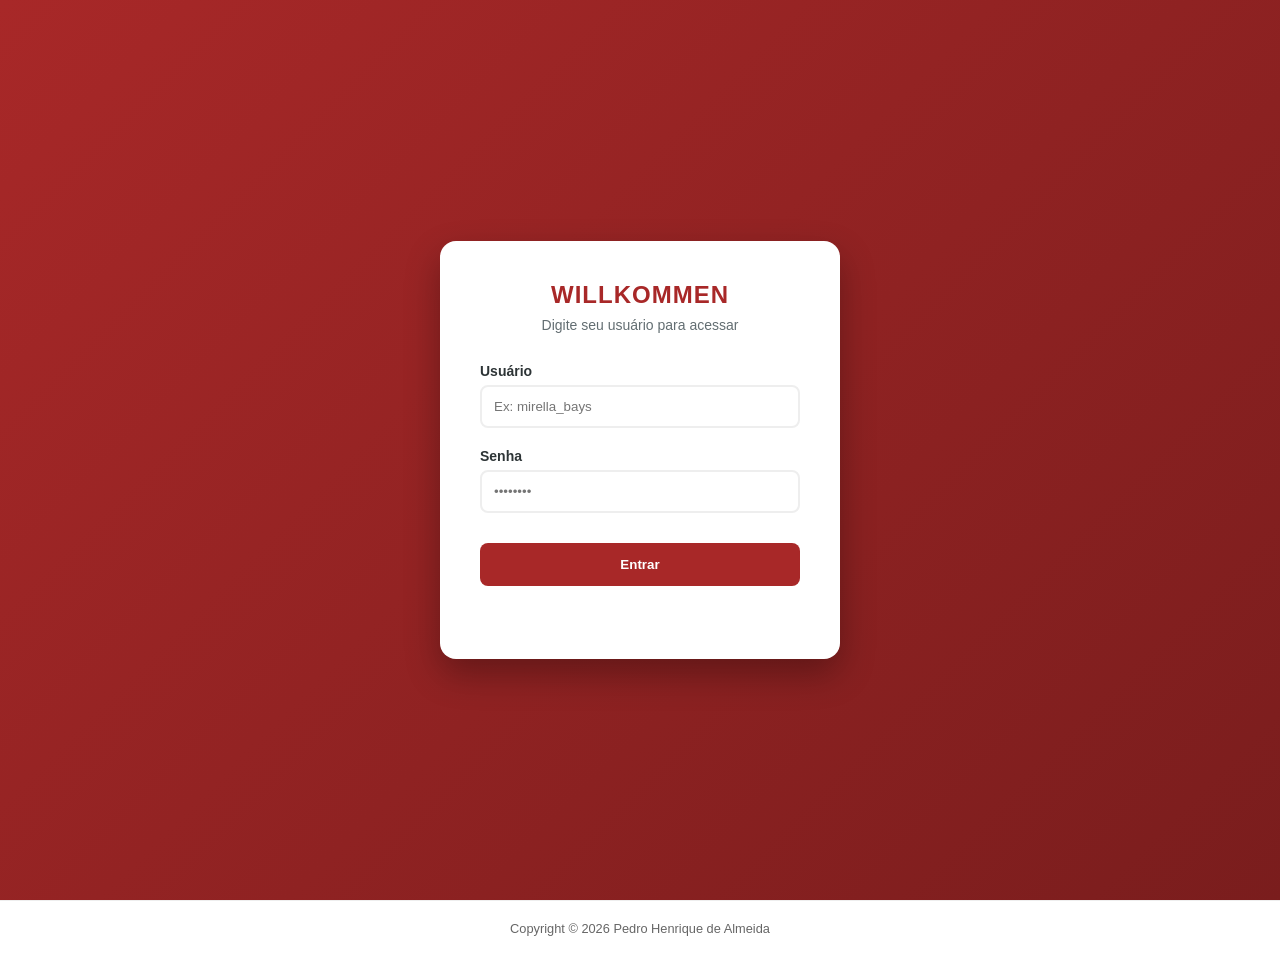
<file: index.html>
<!DOCTYPE html>
<html lang="pt-br">
<head>
    <meta charset="UTF-8">
    <meta name="viewport" content="width=device-width, initial-scale=1.0">
    <title>Login | Portal Mirella Bays</title>
    <link rel="stylesheet" href="login-style.css">
</head>
<body>

    <main class="login-container">
        <section class="login-card">
            <header>
                <h1>Willkommen</h1>
                <p>Digite seu usuário para acessar</p>
            </header>

            <form id="login-form">
                <div class="input-group">
                    <label for="username">Usuário</label>
                    <input type="text" id="username" placeholder="Ex: mirella_bays" required>
                </div>

                <div class="input-group">
                    <label for="password">Senha</label>
                    <input type="password" id="password" placeholder="••••••••" required>
                </div>

                <button type="submit" id="btn-login">Entrar</button>
            </form>
            
            <div id="login-message"></div>
        </section>
    </main>
    <footer style="text-align: center; padding: 20px; color: #666; font-size: 0.8rem;">
        Copyright &copy; 2026 Pedro Henrique de Almeida
    </footer>

    <script src="login.js"></script>
</body>
</html>
</file>
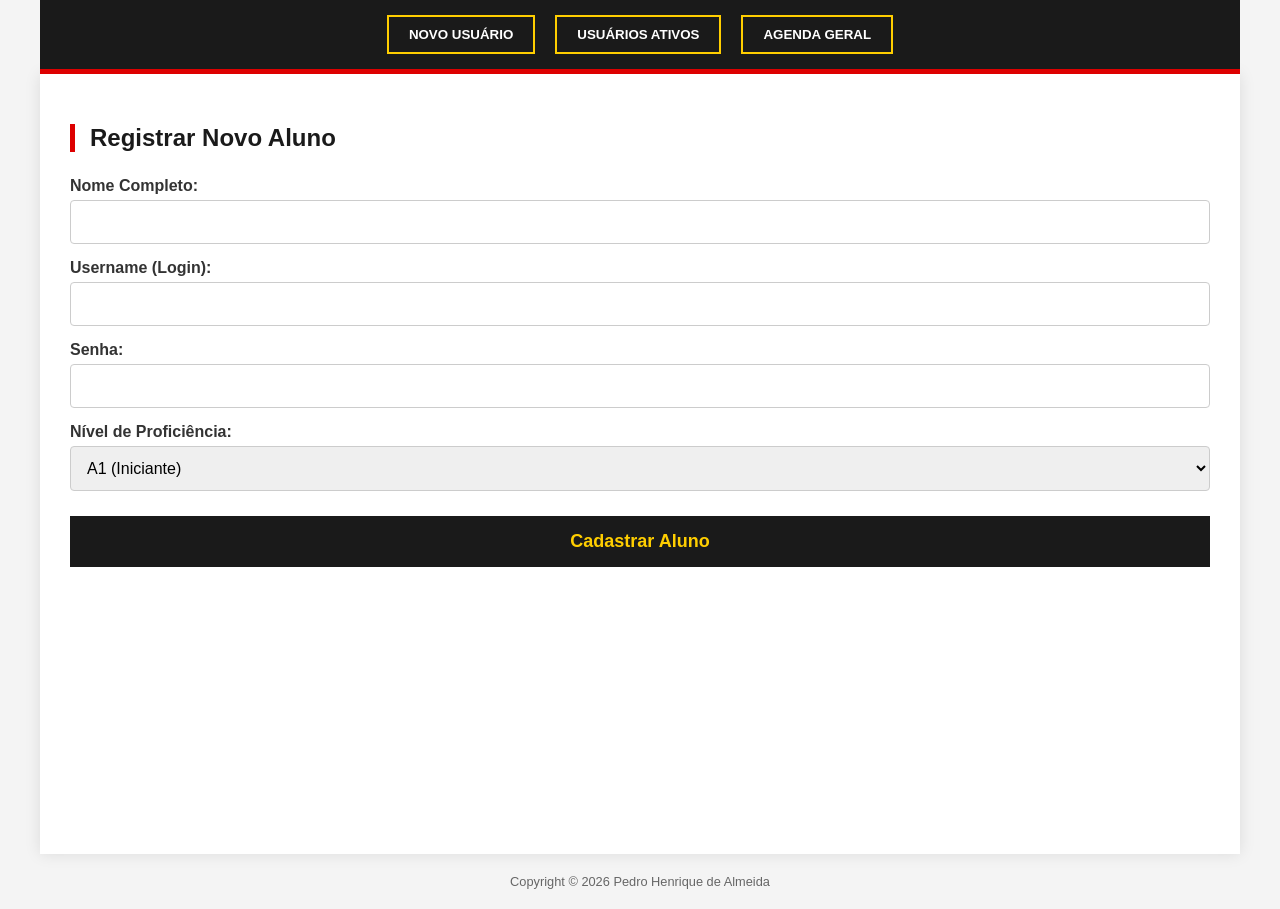
<file: admin.html>
<!DOCTYPE html>
<html lang="pt-br">
<head>
    <meta charset="UTF-8">
    <meta name="viewport" content="width=device-width, initial-scale=1.0">
    <title>Portal Adm - Mirella Bays</title>
    <link rel="stylesheet" href="style.css">
</head>
<body>

    <div class="admin-wrapper">
        <nav class="admin-nav">
            <button onclick="mostrarAba('aba-novo-usuario')">Novo Usuário</button>
            <button onclick="mostrarAba('aba-lista-usuarios')">Usuários Ativos</button>
            <button onclick="mostrarAba('aba-agenda-geral')">Agenda Geral</button>
        </nav>

        <main class="admin-content">
            
            <section id="aba-novo-usuario" class="tab-content">
                <h2>Registrar Novo Aluno</h2>
                <form id="form-cadastro-aluno">
                    <div class="field">
                        <label>Nome Completo:</label>
                        <input type="text" id="reg-nome" required>
                    </div>
                    <div class="field">
                        <label>Username (Login):</label>
                        <input type="text" id="reg-user" required>
                    </div>
                    <div class="field">
                        <label>Senha:</label>
                        <input type="password" id="reg-senha" required>
                    </div>
                    <div class="field">
                        <label>Nível de Proficiência:</label>
                        <select id="reg-nivel">
                            <option value="A1">A1 (Iniciante)</option>
                            <option value="A2">A2 (Básico)</option>
                            <option value="B1">B1 (Intermediário)</option>
                            <option value="B2">B2 (Avançado)</option>
                            <option value="C1">C1 (Proficiente)</option>
                        </select>
                    </div>
                    <button type="button" class="btn-save" onclick="salvarNovoUsuario()">Cadastrar Aluno</button>
                </form>
            </section>

            <section id="aba-lista-usuarios" class="tab-content" style="display:none;">
                <h2>Gestão de Alunos Ativos</h2>
                <div id="container-lista-alunos">
                    <p>Carregando alunos...</p>
                </div>

                <div id="detalhes-aluno" class="detalhes-container" style="display:none;">
                    <hr>
                    <h3 id="nome-aluno-selecionado">Aluno: Nome</h3>
                    
                    <div class="acoes-admin">
                        <h4>Ações de Gestão</h4>
                        <button class="btn-danger" onclick="excluirUsuario()">Excluir Aluno</button>
                        <select id="edit-nivel-aluno">
                            <option value="A1">Mudar para A1</option>
                            <option value="A2">Mudar para A2</option>
                            <option value="B1">Mudar para B1</option>
                            <option value="B2">Mudar para B2</option>
                        </select>
                        <button onclick="atualizarNivel()">Atualizar Nível</button>
                    </div>

                    <div class="mural-gestao">
                        <h4>Mural do Aluno</h4>
                        <textarea id="msg-mural" placeholder="Escrever nova mensagem no mural..."></textarea>
                        <button onclick="publicarNoMural()">Publicar no Mural</button>
                        <div id="lista-mural-aluno">
                            </div>
                    </div>

                    <div class="agenda-gestao">

                        <h4>Agendar Aula</h4>

                        <input type="date" id="data-aula">

                        <input type="time" id="hora-aula">

                        <button onclick="agendarAula()">Marcar Aula</button>

                    </div>
                </div>
            </section>

            <section id="aba-agenda-geral" class="tab-content" style="display:none;">
                <h2>Agenda Geral de Aulas</h2>
                <div id="calendario-admin">
                    </div>
                </footer>
            </section>

        </main>
    </div>
    <footer style="text-align: center; padding: 20px; color: #666; font-size: 0.8rem;">
        Copyright &copy; 2026 Pedro Henrique de Almeida
    </footer>

    <script src="admin.js"></script>
</body>
</html>
</file>
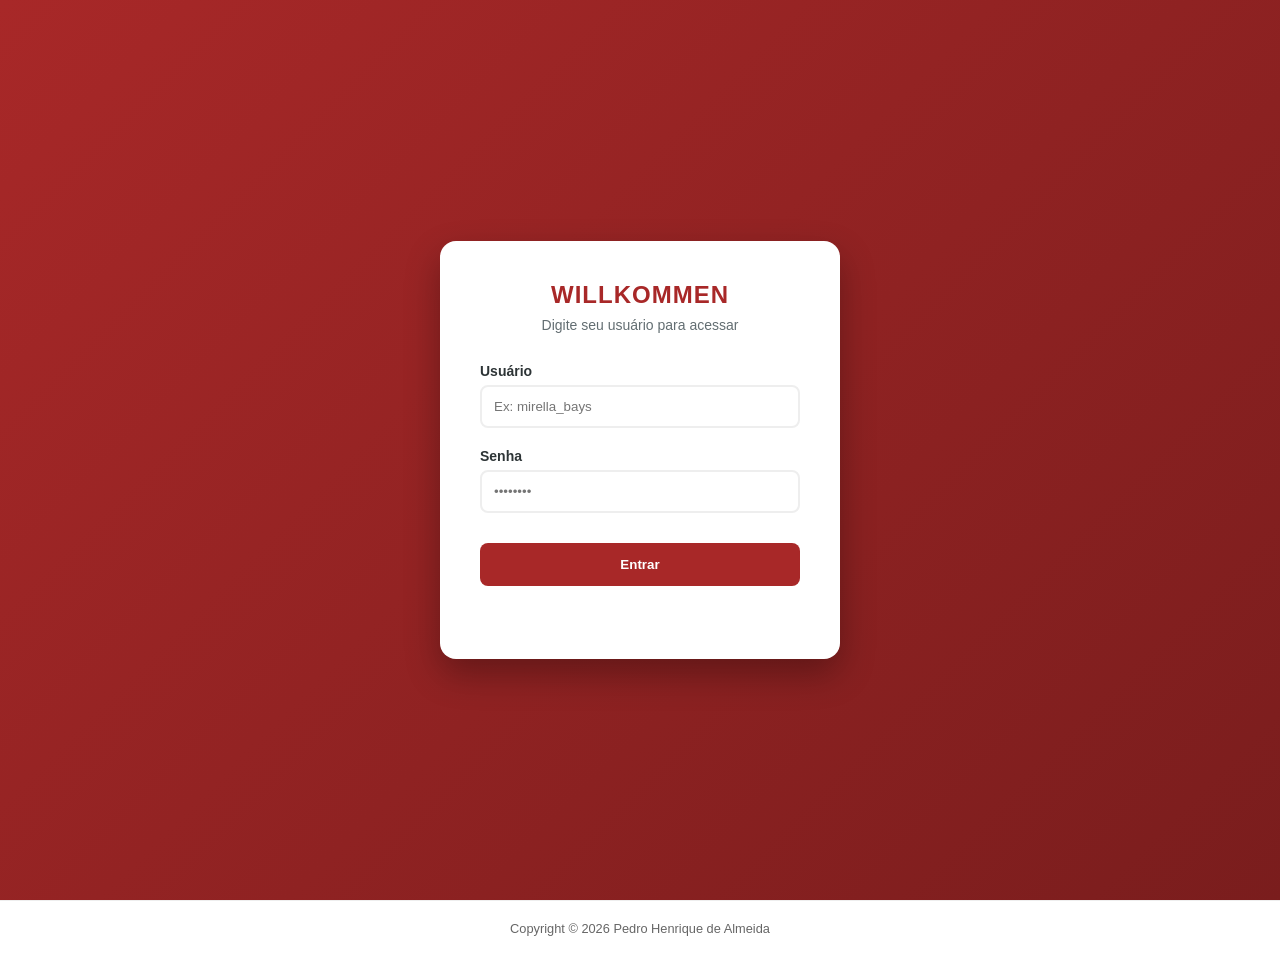
<file: aluno.html>
<!DOCTYPE html>
<html lang="pt-br">
<head>
    <meta charset="UTF-8">
    <meta name="viewport" content="width=device-width, initial-scale=1.0">
    <title>Área do Aluno - Mirella Bays</title>
    <link rel="stylesheet" href="style-aluno.css">
</head>
<body>

    <div class="aluno-wrapper">
        <header class="aluno-header">
            <h1 id="boas-vindas">Willkommen!</h1>
            <div class="info-badge">
                <span id="label-nivel">Nível: --</span>
            </div>
        </header>

        <main class="aluno-grid">
            <section class="mural-aluno">
                <h2>📢 Mural de Recados</h2>
                <div id="mural-texto">
                    <p>Carregando mensagens da Mirella...</p>
                </div>
            </section>

            <section class="agenda-aluno">
                <h2>📅 Minhas Aulas</h2>
                <div id="agenda-aluno">
                    </div>
            </section>
        </main>
        
        <button class="btn-logout" onclick="window.location.href='index.html'">Sair</button>
    </div>

    <script src="aluno.js"></script>
</body>
</html>
</file>
<file: login-style.css>
:root {
    /* Um vermelho mais sofisticado e menos "alerta" */
    --primary-red: #a82828; 
    --dark-red: #7a1d1d;
    --bg-color: #f4f7f6;
    --white: #ffffff;
}

/* Reset básico para garantir que nada empurre o conteúdo */
* {
    margin: 0;
    padding: 0;
    box-sizing: border-box;
}

body, html {
    width: 100%;
    height: 100%; /* Fundamental para a centralização */
    font-family: 'Segoe UI', sans-serif;
    /* Aplicando o fundo vermelho de forma suave */
    background: linear-gradient(135deg, var(--primary-red) 0%, var(--dark-red) 100%);
    background-attachment: fixed;
}

/* CENTRALIZAR */
.login-container {
    display: flex;
    justify-content: center; /* Centraliza na horizontal */
    align-items: center;     /* Centraliza na vertical */
    min-height: 100vh;      /* Garante que ocupe a altura toda da tela */
    padding: 20px;
}

.login-card {
    background-color: var(--white);
    padding: 40px;
    border-radius: 16px;
    box-shadow: 0 15px 35px rgba(0, 0, 0, 0.3);
    width: 100%;
    max-width: 400px;
    text-align: center;
}

/* Estilo do Título */
header h1 {
    color: var(--primary-red);
    font-size: 24px;
    margin-bottom: 8px;
    text-transform: uppercase;
    letter-spacing: 1px;
}

header p {
    color: #636e72;
    margin-bottom: 30px;
    font-size: 14px;
}

/* Campos de Entrada */
.input-group {
    text-align: left;
    margin-bottom: 20px;
}

.input-group label {
    display: block;
    margin-bottom: 6px;
    font-weight: 600;
    color: #2d3436;
    font-size: 14px;
}

input {
    width: 100%;
    padding: 12px;
    border: 2px solid #eee;
    border-radius: 8px;
    outline: none;
    transition: 0.3s;
}

input:focus {
    border-color: var(--primary-red);
}

/* Botão */
button {
    width: 100%;
    padding: 14px;
    background-color: var(--primary-red);
    color: white;
    border: none;
    border-radius: 8px;
    font-weight: bold;
    cursor: pointer;
    transition: 0.3s;
    margin-top: 10px;
}

button:hover {
    background-color: var(--dark-red);
    transform: translateY(-2px);
}
footer {
    margin-top: auto;
    width: 100%;
    border-top: 1px solid #eee;
}

/* Mensagens */
#login-message {
    margin-top: 15px;
    color: var(--primary-red);
    font-size: 13px;
    min-height: 18px; /* Evita que o card "pule" quando a mensagem aparece */
}
</file>
<file: style.css>
/* Configurações Globais */
:root {
    --preto: #1a1a1a;
    --vermelho: #DD0000;
    --ouro: #FFCE00;
    --branco: #ffffff;
    --cinza-claro: #f4f4f4;
    --cinza-texto: #333;
}

body {
    font-family: 'Segoe UI', Tahoma, Geneva, Verdana, sans-serif;
    background-color: var(--cinza-claro);
    color: var(--cinza-texto);
    margin: 0;
    padding: 0;
}

.admin-wrapper {
    max-width: 1200px;
    margin: 0 auto;
}

/* Menu de Navegação */
.admin-nav {
    background-color: var(--preto);
    display: flex;
    justify-content: center;
    padding: 15px 0;
    border-bottom: 5px solid var(--vermelho);
    position: sticky;
    top: 0;
    z-index: 100;
}

.admin-nav button {
    background: transparent;
    color: var(--branco);
    border: 2px solid var(--ouro);
    padding: 10px 20px;
    margin: 0 10px;
    cursor: pointer;
    font-weight: bold;
    text-transform: uppercase;
    transition: 0.3s;
}

.admin-nav button:hover {
    background-color: var(--ouro);
    color: var(--preto);
}

/* Área de Conteúdo */
.admin-content {
    padding: 30px;
    background-color: var(--branco);
    min-height: 80vh;
    box-shadow: 0 0 15px rgba(0,0,0,0.1);
}

h2, h3, h4 {
    color: var(--preto);
    border-left: 5px solid var(--vermelho);
    padding-left: 15px;
    margin-bottom: 25px;
}

/* Formulários */
.field {
    margin-bottom: 15px;
    display: flex;
    flex-direction: column;
}

.field label {
    font-weight: bold;
    margin-bottom: 5px;
}

input, select, textarea {
    padding: 12px;
    border: 1px solid #ccc;
    border-radius: 4px;
    font-size: 16px;
}

.btn-save {
    background-color: var(--preto);
    color: var(--ouro);
    border: none;
    padding: 15px 30px;
    font-size: 18px;
    font-weight: bold;
    cursor: pointer;
    width: 100%;
    margin-top: 10px;
}

.btn-save:hover {
    background-color: #333;
}

/* Listagem de Alunos (Cards) */
#container-lista-alunos {
    display: grid;
    grid-template-columns: repeat(auto-fill, minmax(250px, 1fr));
    gap: 15px;
    margin-bottom: 30px;
}

.aluno-card {
    background: var(--branco);
    border: 1px solid #ddd;
    padding: 15px;
    text-align: center;
    cursor: pointer;
    transition: 0.2s;
}

.aluno-card:hover {
    border-color: var(--vermelho);
    transform: translateY(-3px);
    box-shadow: 0 4px 8px rgba(0,0,0,0.1);
}

/* Área de Detalhes (O que abre ao clicar no aluno) */
.detalhes-container {
    background-color: #fff9e6; /* Um tom de ouro bem clarinho para destacar */
    padding: 25px;
    border: 2px solid var(--ouro);
    border-radius: 8px;
    margin-top: 30px;
}

.acoes-admin, .mural-gestao, .agenda-gestao {
    background: white;
    padding: 15px;
    margin-bottom: 20px;
    border-radius: 5px;
    border: 1px solid #eee;
}

.btn-danger {
    background-color: var(--vermelho);
    color: white;
    border: none;
    padding: 8px 15px;
    cursor: pointer;
}

textarea {
    width: 100%;
    height: 100px;
    margin-bottom: 10px;
    resize: vertical;
}

/* Agenda Geral */
#calendario-admin {
    display: flex;
    flex-direction: column;
    gap: 10px;
}

.item-agenda {
    display: flex;
    justify-content: space-between;
    padding: 15px;
    background: #fdfdfd;
    border-bottom: 2px solid var(--cinza-claro);
}
.lista-botoes-alunos {
    display: flex;
    flex-direction: column;
    gap: 10px;
    margin-top: 15px;
}

.btn-aluno-item {
    padding: 12px;
    background: #f4f4f4;
    border: 1px solid #ddd;
    border-radius: 5px;
    cursor: pointer;
    text-align: left;
    transition: 0.3s;
}

.btn-aluno-item:hover {
    background: #e0e0e0;
    border-color: #bbb;
}
.tabela-agenda {
    width: 100%;
    border-collapse: collapse;
    margin-top: 20px;
    background: white;
    box-shadow: 0 2px 5px rgba(0,0,0,0.1);
}

.tabela-agenda th, .tabela-agenda td {
    padding: 12px;
    border: 1px solid #eee;
    text-align: left;
}

.tabela-agenda th {
    background-color: #333;
    footer {
    margin-top: auto;
    width: 100%;
    border-top: 1px solid #eee;
}
    color: white;
}

.tabela-agenda tr:nth-child(even) {
    background-color: #f9f9f9;
}
</file>
<file: style-aluno.css>
/* Paleta de Cores: Alemanha Soft */
:root {
    --preto: #1a1a1a;
    --vermelho: #DD0000;
    --ouro: #FFCE00;
    --ouro-claro: #fff9e6;
    --branco: #ffffff;
    --cinza-fundo: #f9f9f9;
}

body {
    background-color: var(--cinza-fundo);
    font-family: 'Segoe UI', Roboto, Helvetica, Arial, sans-serif;
    margin: 0;
    padding: 0;
}

.aluno-wrapper {
    max-width: 900px;
    margin: 0 auto;
    padding: 20px;
}

/* Header do Aluno */
.aluno-header {
    background-color: var(--preto);
    color: var(--branco);
    padding: 40px 20px;
    text-align: center;
    border-radius: 12px;
    border-bottom: 6px solid var(--vermelho);
    margin-bottom: 30px;
    box-shadow: 0 4px 12px rgba(0,0,0,0.15);
}

.aluno-header h1 {
    margin: 0;
    font-size: 2.2rem;
    letter-spacing: 1px;
}

.info-badge {
    display: inline-block;
    background-color: var(--ouro);
    color: var(--preto);
    padding: 8px 20px;
    border-radius: 20px;
    font-weight: bold;
    margin-top: 15px;
    text-transform: uppercase;
    font-size: 0.9rem;
}

/* Grid de Conteúdo */
.aluno-grid {
    display: grid;
    grid-template-columns: 1fr 1fr;
    gap: 25px;
}

@media (max-width: 768px) {
    .aluno-grid { grid-template-columns: 1fr; }
}

/* Estilo dos Cards (Mural e Agenda) */
section {
    background: var(--branco);
    padding: 25px;
    border-radius: 12px;
    box-shadow: 0 2px 8px rgba(0,0,0,0.05);
    border: 1px solid #eee;
}

section h2 {
    color: var(--preto);
    font-size: 1.4rem;
    border-left: 5px solid var(--vermelho);
    padding-left: 12px;
    margin-top: 0;
}

/* Post-its do Mural */
.post-it {
    background-color: var(--ouro-claro);
    border-left: 4px solid var(--ouro);
    padding: 15px;
    margin-bottom: 15px;
    border-radius: 4px;
    position: relative;
}

.post-it p {
    margin: 0 0 10px 0;
    line-height: 1.5;
    color: #444;
}

.post-it small {
    color: #888;
    font-style: italic;
}

/* Cards de Aula */
.card-aula {
    display: flex;
    align-items: center;
    padding: 15px;
    background: #fff;
    border: 1px solid #ddd;
    border-radius: 8px;
    margin-bottom: 10px;
    transition: 0.3s;
}

.card-aula:hover {
    border-color: var(--vermelho);
    background-color: #fffafa;
}

.card-aula span {
    font-weight: 500;
    color: var(--preto);
}

/* Botão de Logout */
.btn-logout {
    display: block;
    width: 200px;
    margin: 40px auto;
    padding: 12px;
    background-color: transparent;
    color: #888;
    border: 1px solid #ccc;
    border-radius: 6px;
    cursor: pointer;
    transition: 0.3s;
}

.btn-logout:hover {
    background-color: var(--vermelho);
    color: white;
    border-color: var(--vermelho);
}
</file>
